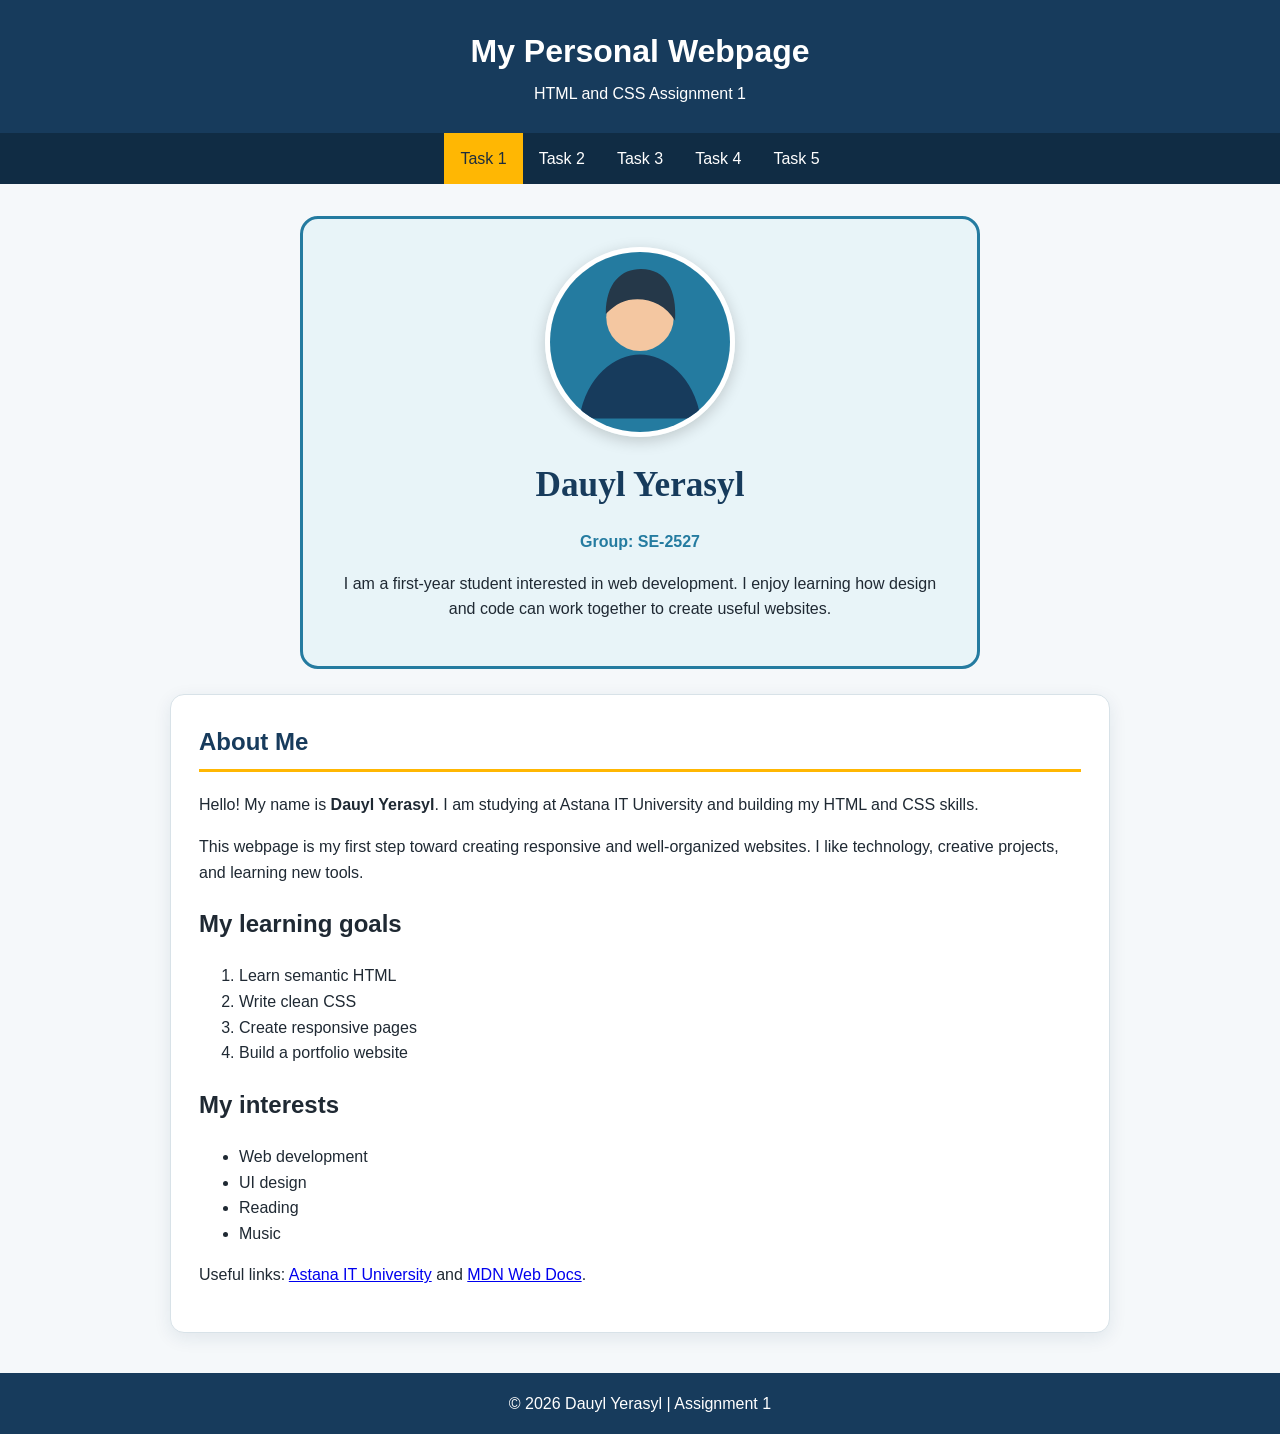
<file: index.html>
<!DOCTYPE html>
<html lang="en">
<head>
  <meta charset="UTF-8">
  <meta name="viewport" content="width=device-width, initial-scale=1.0">
  <title>Task 1 | My Personal Webpage</title>
  <link rel="stylesheet" href="styles.css">
</head>
<body>
  <header class="site-header"><h1>My Personal Webpage</h1><p>HTML and CSS Assignment 1</p></header>
  <nav class="navbar"><a class="active" href="index.html">Task 1</a><a href="task2.html">Task 2</a><a href="task3.html">Task 3</a><a href="task4.html">Task 4</a><a href="task5.html">Task 5</a></nav>
  <main class="container">
    <section class="profile-card">
      <img src="profile.svg" alt="Profile image of Dauyl Yerasyl">
      <h2 id="student-name">Dauyl Yerasyl</h2>
      <p class="highlight">Group: SE-2527</p>
      <p>I am a first-year student interested in web development. I enjoy learning how design and code can work together to create useful websites.</p>
    </section>
    <section class="card">
      <h2 class="section-title">About Me</h2>
      <p>Hello! My name is <strong>Dauyl Yerasyl</strong>. I am studying at Astana IT University and building my HTML and CSS skills.</p>
      <p>This webpage is my first step toward creating responsive and well-organized websites. I like technology, creative projects, and learning new tools.</p>
      <h2>My learning goals</h2>
      <ol><li>Learn semantic HTML</li><li>Write clean CSS</li><li>Create responsive pages</li><li>Build a portfolio website</li></ol>
      <h2>My interests</h2>
      <ul><li>Web development</li><li>UI design</li><li>Reading</li><li>Music</li></ul>
      <p>Useful links: <a href="https://astanait.edu.kz/" target="_blank" rel="noopener">Astana IT University</a> and <a href="https://developer.mozilla.org/" target="_blank" rel="noopener">MDN Web Docs</a>.</p>
    </section>
  </main>
  <footer class="site-footer">© 2026 Dauyl Yerasyl | Assignment 1</footer>
</body>
</html>
</file>
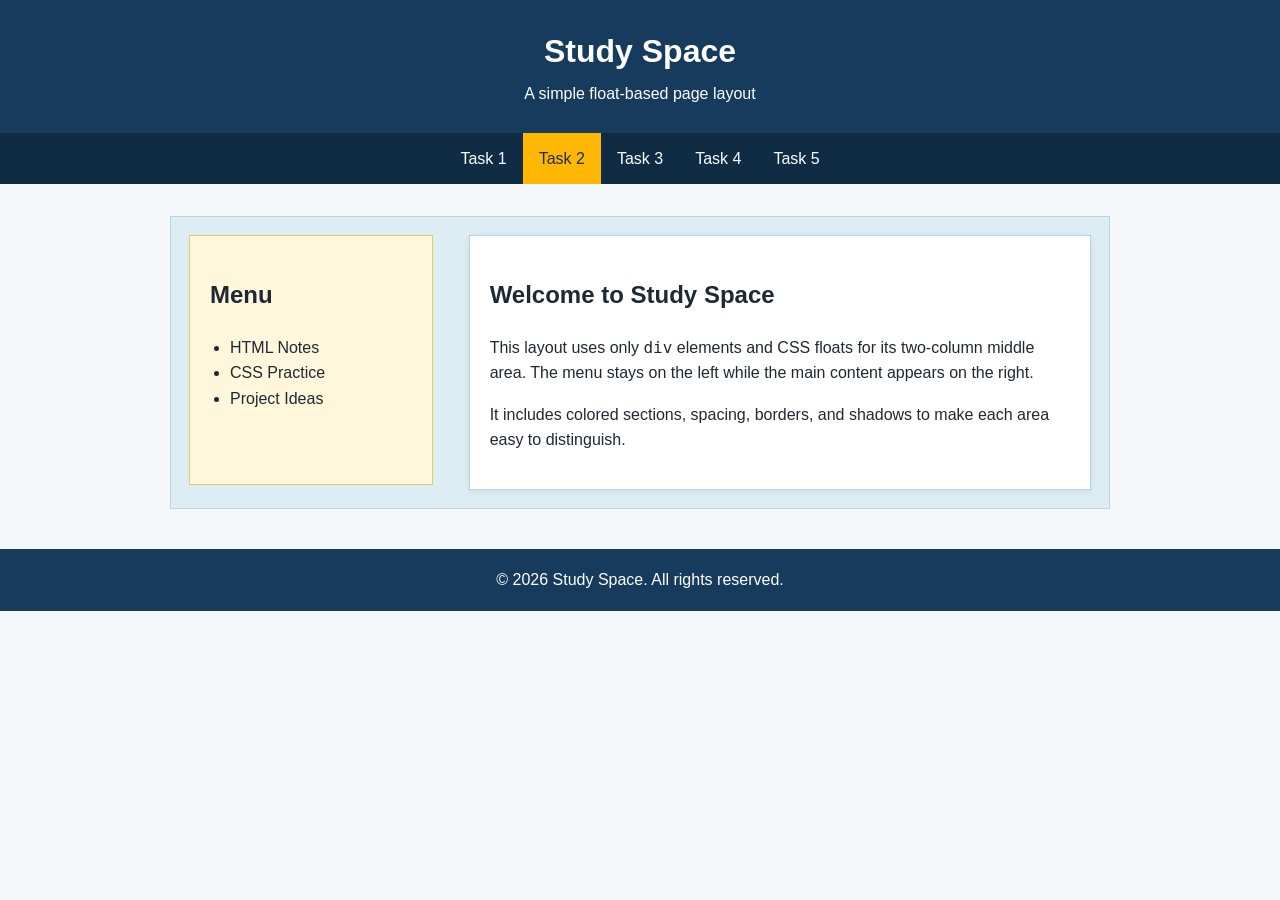
<file: task2.html>
<!DOCTYPE html>
<html lang="en"><head><meta charset="UTF-8"><meta name="viewport" content="width=device-width, initial-scale=1.0"><title>Task 2 | Float Layout</title><link rel="stylesheet" href="styles.css"></head>
<body>
  <div class="site-header"><h1>Study Space</h1><p>A simple float-based page layout</p></div>
  <div class="navbar"><a href="index.html">Task 1</a><a class="active" href="task2.html">Task 2</a><a href="task3.html">Task 3</a><a href="task4.html">Task 4</a><a href="task5.html">Task 5</a></div>
  <div class="container">
    <div class="layout-wrap">
      <div class="sidebar"><h2>Menu</h2><ul><li>HTML Notes</li><li>CSS Practice</li><li>Project Ideas</li></ul></div>
      <div class="main-aside"><h2>Welcome to Study Space</h2><p>This layout uses only <code>div</code> elements and CSS floats for its two-column middle area. The menu stays on the left while the main content appears on the right.</p><p>It includes colored sections, spacing, borders, and shadows to make each area easy to distinguish.</p></div>
    </div>
  </div>
  <div class="site-footer">© 2026 Study Space. All rights reserved.</div>
</body></html>
</file>
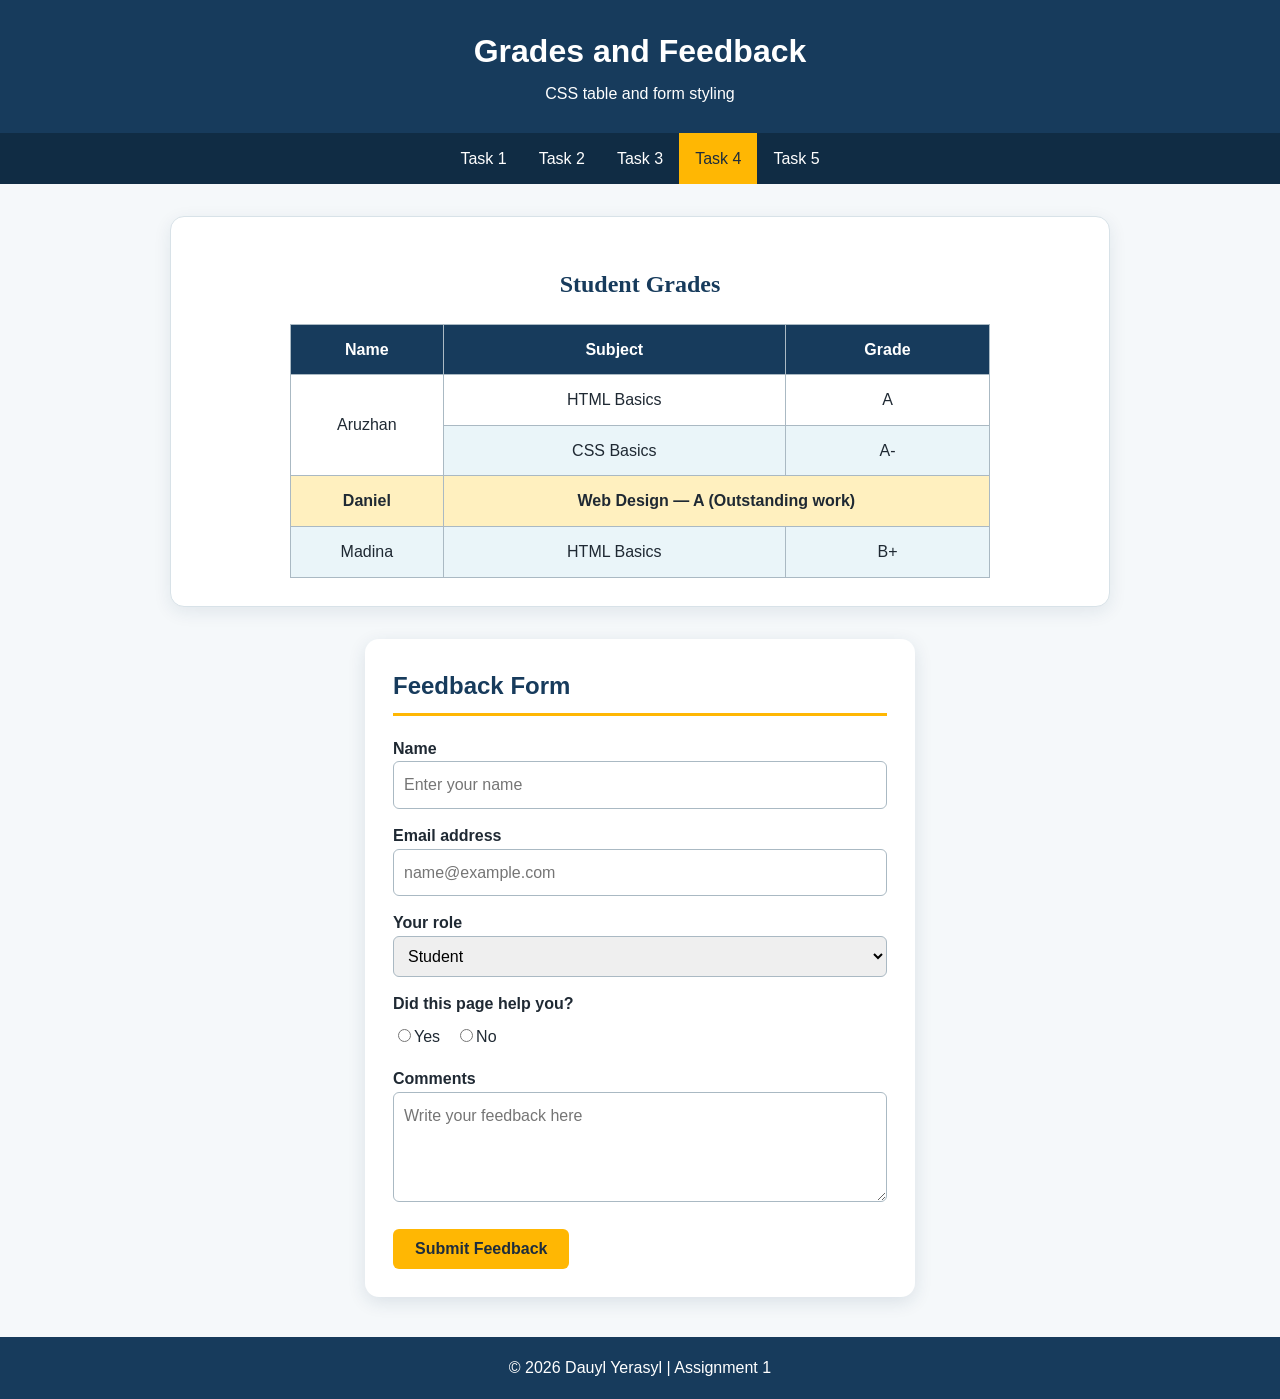
<file: task4.html>
<!DOCTYPE html>
<html lang="en"><head><meta charset="UTF-8"><meta name="viewport" content="width=device-width, initial-scale=1.0"><title>Task 4 | Grades and Feedback</title><link rel="stylesheet" href="styles.css"></head>
<body>
  <header class="site-header"><h1>Grades and Feedback</h1><p>CSS table and form styling</p></header>
  <nav class="navbar"><a href="index.html">Task 1</a><a href="task2.html">Task 2</a><a href="task3.html">Task 3</a><a class="active" href="task4.html">Task 4</a><a href="task5.html">Task 5</a></nav>
  <main class="container"><section class="card"><h2 id="grades-heading">Student Grades</h2><table class="grades-table"><thead><tr><th>Name</th><th>Subject</th><th>Grade</th></tr></thead><tbody><tr><td rowspan="2">Aruzhan</td><td>HTML Basics</td><td>A</td></tr><tr><td>CSS Basics</td><td>A-</td></tr><tr class="highlight-row"><td>Daniel</td><td colspan="2">Web Design — A (Outstanding work)</td></tr><tr><td>Madina</td><td>HTML Basics</td><td>B+</td></tr></tbody></table></section>
    <form class="form-box" action="#" method="post"><h2 class="section-title">Feedback Form</h2><label for="name">Name</label><input id="name" name="name" type="text" placeholder="Enter your name" required><label for="email">Email address</label><input id="email" name="email" type="email" placeholder="name@example.com" required><label for="role">Your role</label><select id="role" name="role"><option>Student</option><option>Teacher</option><option>Other</option></select><label>Did this page help you?</label><p class="radio-line"><input id="yes" name="helpful" type="radio" value="yes"><label for="yes">Yes</label><input id="no" name="helpful" type="radio" value="no"><label for="no">No</label></p><label for="comments">Comments</label><textarea id="comments" name="comments" placeholder="Write your feedback here"></textarea><button class="submit-button" type="submit">Submit Feedback</button></form>
  </main><footer class="site-footer">© 2026 Dauyl Yerasyl | Assignment 1</footer>
</body></html>
</file>
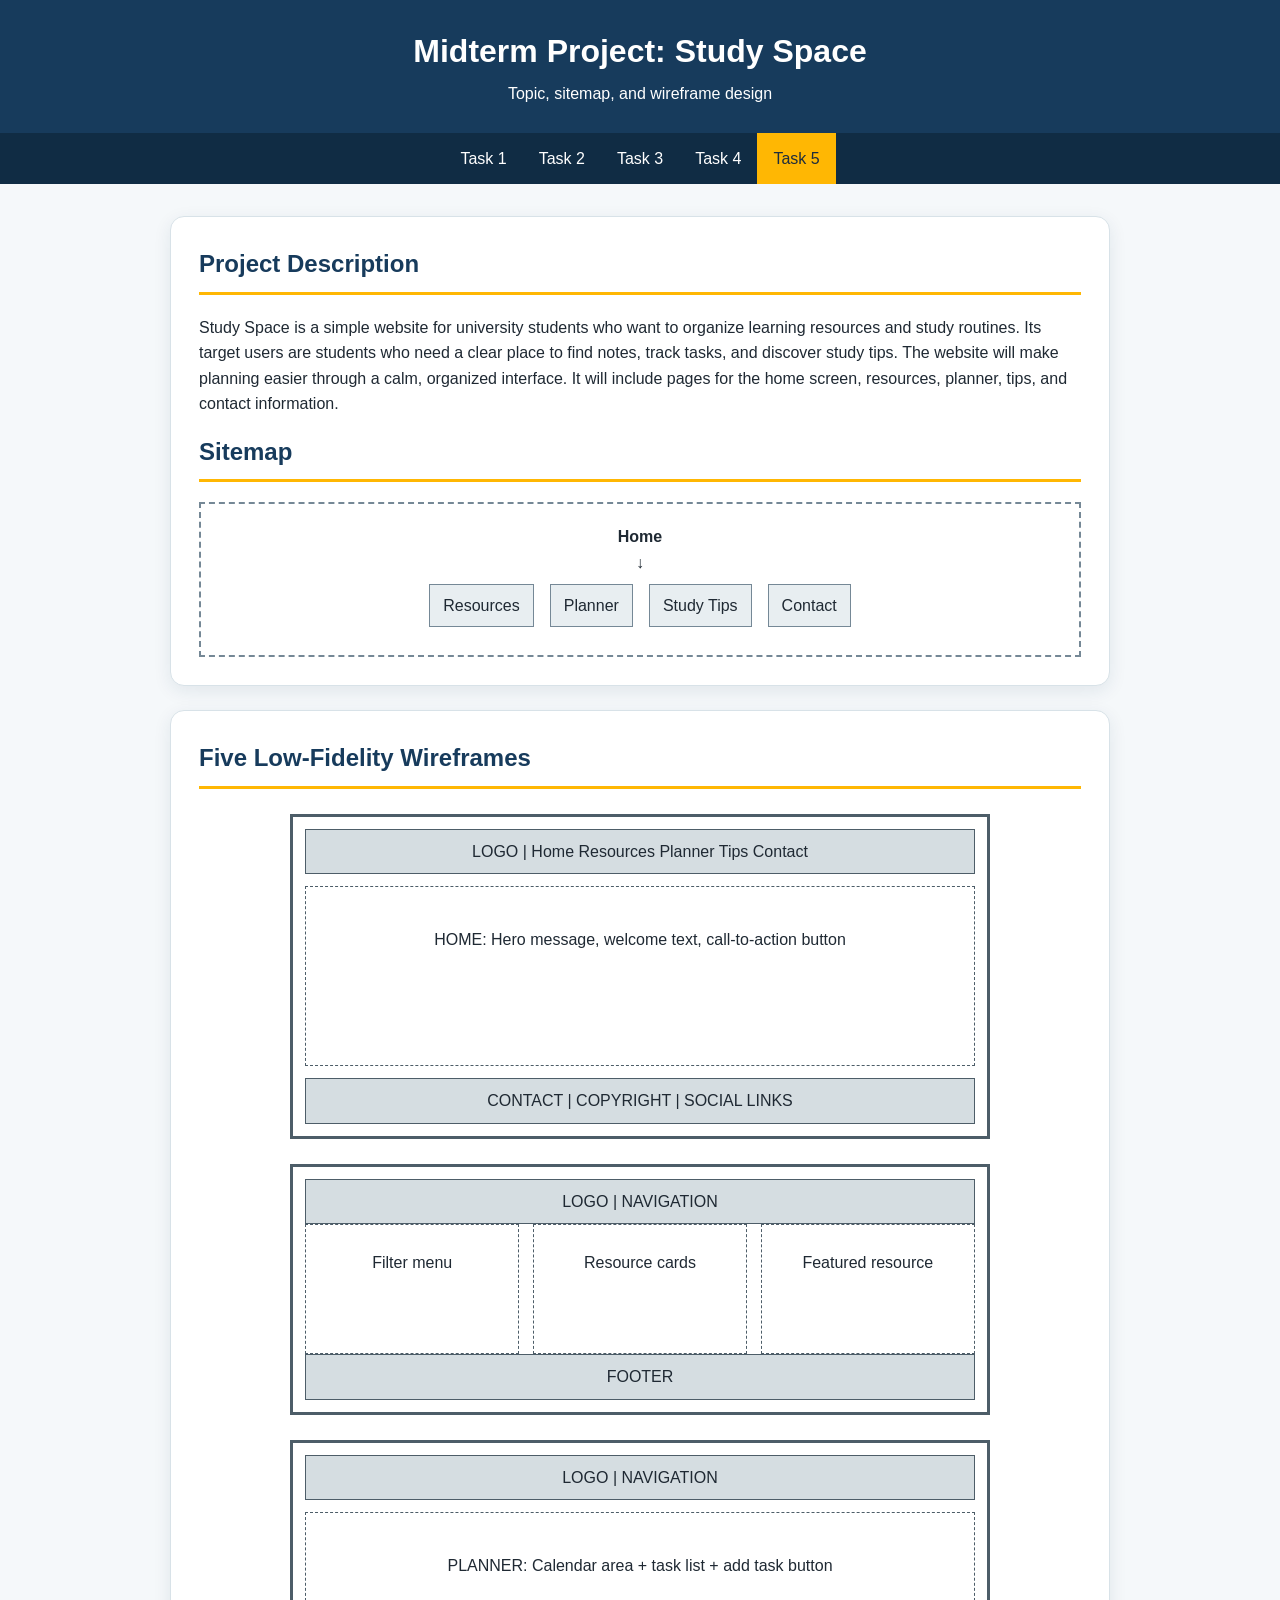
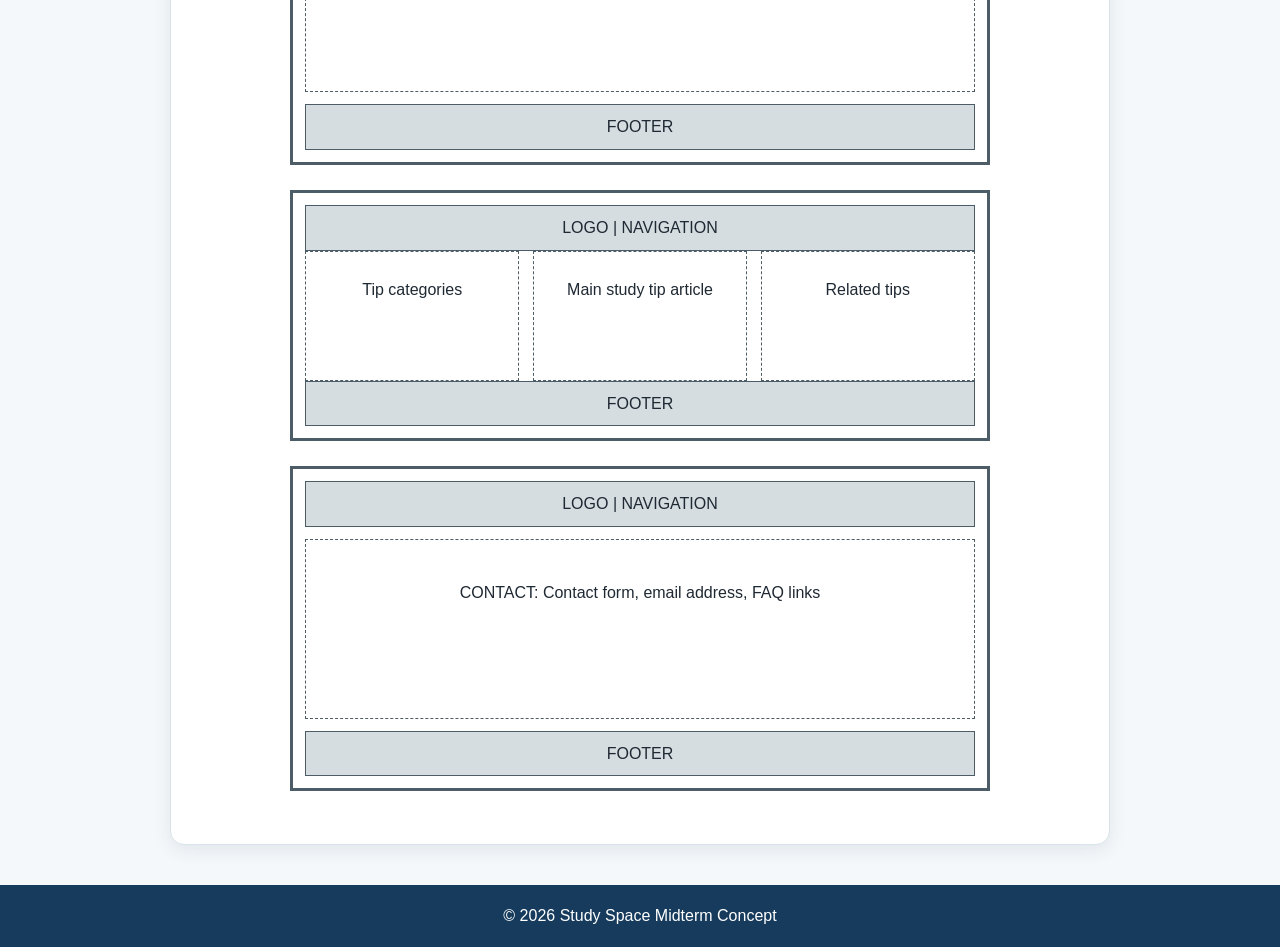
<file: task5.html>
<!DOCTYPE html>
<html lang="en"><head><meta charset="UTF-8"><meta name="viewport" content="width=device-width, initial-scale=1.0"><title>Task 5 | Midterm Wireframes</title><link rel="stylesheet" href="styles.css"></head>
<body>
  <header class="site-header"><h1>Midterm Project: Study Space</h1><p>Topic, sitemap, and wireframe design</p></header>
  <nav class="navbar"><a href="index.html">Task 1</a><a href="task2.html">Task 2</a><a href="task3.html">Task 3</a><a href="task4.html">Task 4</a><a class="active" href="task5.html">Task 5</a></nav>
  <main class="container"><section class="card"><h2 class="section-title">Project Description</h2><p>Study Space is a simple website for university students who want to organize learning resources and study routines. Its target users are students who need a clear place to find notes, track tasks, and discover study tips. The website will make planning easier through a calm, organized interface. It will include pages for the home screen, resources, planner, tips, and contact information.</p><h2 class="section-title">Sitemap</h2><div class="sitemap"><strong>Home</strong><br>↓<br><span>Resources</span><span>Planner</span><span>Study Tips</span><span>Contact</span></div></section>
  <section class="card"><h2 class="section-title">Five Low-Fidelity Wireframes</h2>
    <div class="wireframe"><div class="wf-bar">LOGO | Home Resources Planner Tips Contact</div><div class="wf-main">HOME: Hero message, welcome text, call-to-action button</div><div class="wf-footer">CONTACT | COPYRIGHT | SOCIAL LINKS</div></div>
    <div class="wireframe"><div class="wf-bar">LOGO | NAVIGATION</div><div class="wf-columns"><div class="wf-box">Filter menu</div><div class="wf-box">Resource cards</div><div class="wf-box">Featured resource</div></div><div class="wf-footer">FOOTER</div></div>
    <div class="wireframe"><div class="wf-bar">LOGO | NAVIGATION</div><div class="wf-main">PLANNER: Calendar area + task list + add task button</div><div class="wf-footer">FOOTER</div></div>
    <div class="wireframe"><div class="wf-bar">LOGO | NAVIGATION</div><div class="wf-columns"><div class="wf-box">Tip categories</div><div class="wf-box">Main study tip article</div><div class="wf-box">Related tips</div></div><div class="wf-footer">FOOTER</div></div>
    <div class="wireframe"><div class="wf-bar">LOGO | NAVIGATION</div><div class="wf-main">CONTACT: Contact form, email address, FAQ links</div><div class="wf-footer">FOOTER</div></div>
  </section></main><footer class="site-footer">© 2026 Study Space Midterm Concept</footer>
</body></html>
</file>
<file: styles.css>
:root {
  --navy: #173b5c;
  --blue: #247ba0;
  --mint: #e8f4f8;
  --gold: #ffb703;
  --ink: #1f2933;
  --white: #ffffff;
}

* { box-sizing: border-box; }

body {
  margin: 0;
  background: #f5f8fa;
  color: var(--ink);
  font-family: Arial, Helvetica, sans-serif;
  font-size: 16px;
  line-height: 1.6;
}

.site-header { background: var(--navy); color: var(--white); padding: 26px 20px; text-align: center; }
.site-header h1 { margin: 0; font-size: 2rem; }
.site-header p { margin: 4px 0 0; }

.navbar { background: #102c44; padding: 0 14px; text-align: center; }
.navbar a { color: var(--white); display: inline-block; padding: 13px 16px; text-decoration: none; }
.navbar a:hover, .navbar a.active { background: var(--gold); color: #1e2d3d; }

.container { margin: 32px auto; max-width: 980px; padding: 0 20px; }
.card { background: var(--white); border: 1px solid #d8e2e8; border-radius: 14px; box-shadow: 0 5px 18px rgba(23, 59, 92, .09); margin-bottom: 24px; padding: 28px; }
.section-title { border-bottom: 3px solid var(--gold); color: var(--navy); margin-top: 0; padding-bottom: 8px; }
.profile-card { background: var(--mint); border: 3px solid var(--blue); border-radius: 18px; margin: 25px auto; max-width: 680px; padding: 28px; text-align: center; }
.profile-card img, .tribute-photo { border: 5px solid var(--white); border-radius: 50%; box-shadow: 0 4px 15px rgba(0, 0, 0, .18); max-width: 190px; width: 100%; }
.highlight { color: var(--blue); font-weight: bold; }
#student-name { color: var(--navy); font-family: Georgia, serif; font-size: 2.2rem; margin: 12px 0 4px; }

.btn { background: var(--blue); border-radius: 6px; color: var(--white); display: inline-block; margin-top: 10px; padding: 10px 18px; text-decoration: none; }
.btn:hover { background: var(--navy); }
.site-footer { background: var(--navy); color: var(--white); margin-top: 40px; padding: 18px; text-align: center; }

/* Task 2: floats only, without Flexbox or Grid */
.layout-wrap { background: #dceef4; border: 1px solid #b7d5e2; margin-top: 22px; padding: 18px; }
.layout-wrap::after { clear: both; content: ""; display: table; }
.sidebar { background: #fff7dc; border: 1px solid #e8c76a; float: left; min-height: 250px; padding: 20px; width: 27%; }
.main-aside { background: var(--white); border: 1px solid #b7d5e2; box-shadow: 0 2px 8px rgba(0, 0, 0, .08); float: right; min-height: 250px; padding: 20px; width: 69%; }
.sidebar ul { padding-left: 20px; }

/* Task 4: table and form */
#grades-heading { color: var(--navy); font-family: Georgia, serif; text-align: center; }
.grades-table { border-collapse: collapse; margin: 0 auto; max-width: 700px; text-align: center; width: 100%; }
.grades-table th, .grades-table td { border: 1px solid #aab9c3; padding: 12px; }
.grades-table th { background: var(--navy); color: var(--white); }
.grades-table tbody tr:nth-child(even) { background: #eaf5f9; }
.grades-table .highlight-row { background: #fff0bf !important; font-weight: bold; }
.form-box { background: var(--white); border-radius: 14px; box-shadow: 0 5px 18px rgba(23, 59, 92, .12); margin: 32px auto; max-width: 550px; padding: 28px; }
.form-box label { display: block; font-weight: bold; margin-top: 14px; }
.form-box input:not([type="radio"]), .form-box select, .form-box textarea { border: 1px solid #aab9c3; border-radius: 6px; font: inherit; padding: 10px; width: 100%; }
.form-box textarea { min-height: 110px; resize: vertical; }
.radio-line { margin-top: 8px; }
.radio-line label { display: inline; font-weight: normal; margin-right: 15px; }
.submit-button { background: var(--gold); border: 0; border-radius: 6px; color: #1e2d3d; cursor: pointer; font-size: 1rem; font-weight: bold; margin-top: 20px; padding: 11px 22px; }
.submit-button:hover { background: var(--blue); color: var(--white); }

/* Task 5: intentionally low-detail wireframes */
.sitemap { background: var(--white); border: 2px dashed #758896; padding: 20px; text-align: center; }
.sitemap span { background: #e8eef1; border: 1px solid #758896; display: inline-block; margin: 8px; padding: 8px 13px; }
.wireframe { background: var(--white); border: 3px solid #4d5d68; margin: 25px auto; max-width: 700px; padding: 12px; }
.wf-bar, .wf-footer { background: #d5dde1; border: 1px solid #4d5d68; min-height: 42px; padding: 9px; text-align: center; }
.wf-main { border: 1px dashed #4d5d68; margin: 12px 0; min-height: 180px; padding: 40px 15px; text-align: center; }
.wf-columns::after { clear: both; content: ""; display: table; }
.wf-box { border: 1px dashed #4d5d68; float: left; margin-right: 2%; min-height: 130px; padding: 25px 8px; text-align: center; width: 32%; }
.wf-box:last-child { margin-right: 0; }

@media (max-width: 650px) {
  .navbar a { padding: 10px 8px; }
  .sidebar, .main-aside { float: none; margin-bottom: 16px; width: 100%; }
  .wf-box { float: none; margin: 10px 0; width: 100%; }
}
</file>
